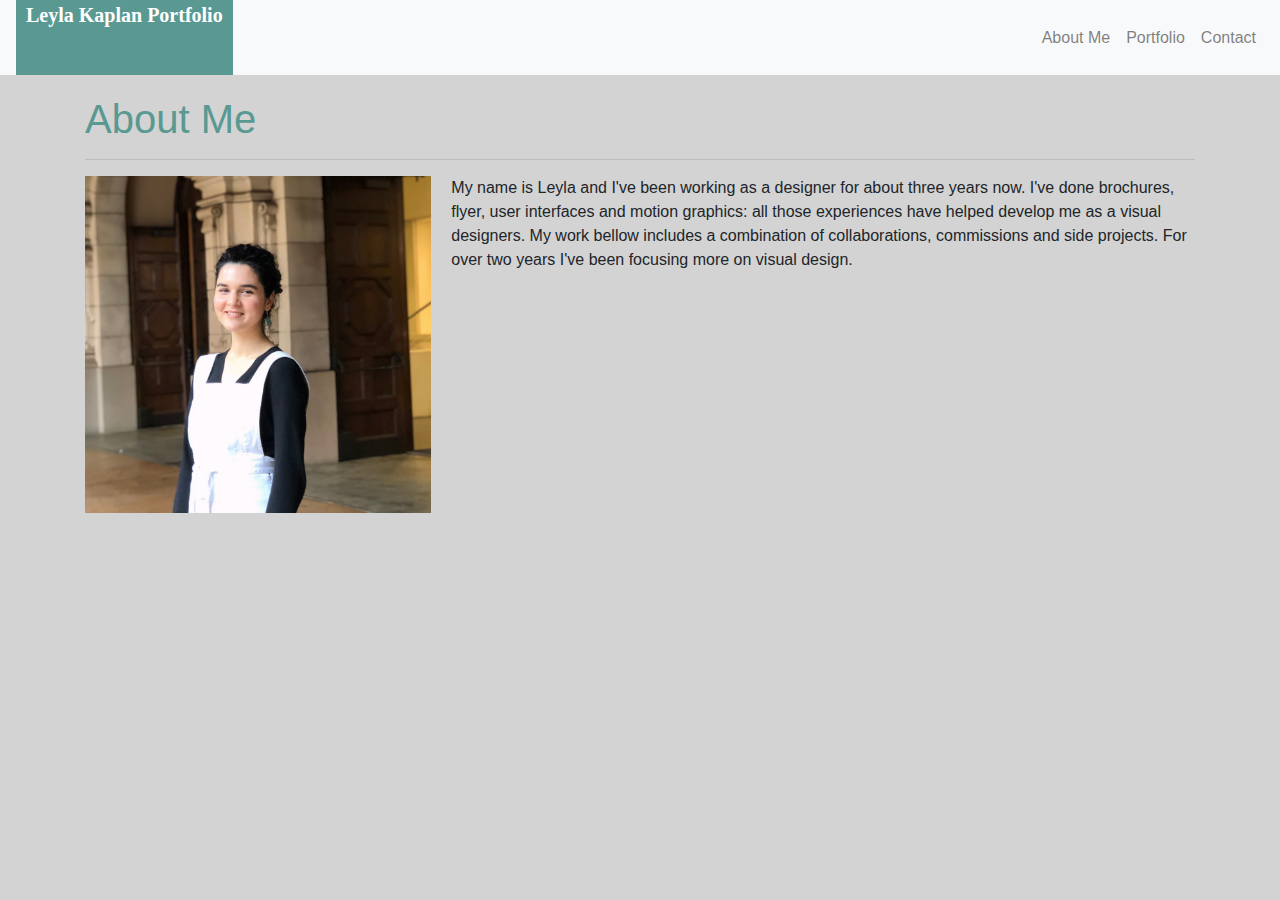
<file: index.html>
<!DOCTYPE html>
<html>

<head>
    <title>My responsive portfolio</title>
    <link rel="stylesheet" href="https://stackpath.bootstrapcdn.com/bootstrap/4.3.1/css/bootstrap.min.css"
        integrity="sha384-ggOyR0iXCbMQv3Xipma34MD+dH/1fQ784/j6cY/iJTQUOhcWr7x9JvoRxT2MZw1T" crossorigin="anonymous">

    <link rel="stylesheet" href="style.css" />
</head>

<body>
    <div id="page-container">
        <div id="content-wrap">
            <nav class="navbar navbar-expand-lg navbar-light bg-light">
                <button class="navbar-toggler" type="button" data-toggle="collapse" data-target="#navbarTogglerDemo03"
                    aria-controls="navbarTogglerDemo03" aria-expanded="false" aria-label="Toggle navigation">
                    <span class="navbar-toggler-icon"></span>
                </button> <a class="navName" href="#">Leyla Kaplan Portfolio</a>

                <!-- This is the navbar -->
                <div class="collapse navbar-collapse" id="navbarTogglerDemo03">
                    <ul class="navbar-nav ml-auto">
                        <li class="nav-item">
                            <a class="nav-link" href="index.html">About Me<span class="sr-only">(current)</span></a>
                        </li>
                        <li class="nav-item">
                            <a class="nav-link" href="portfolio.html">Portfolio</a>
                        </li>
                        <li class="nav-item">
                            <a class="nav-link" href="contact.html" tabindex="-1" aria-disabled="true">Contact</a>
                        </li>
                    </ul>
                </div>
            </nav>
            <!-- the main container-->
            <div class="container mainContent">
                <h1>About Me</h1>
                <hr>

                <div class="imgAndTxt">
                    <img class="left" src="me.jpeg">
                    <p>My name is Leyla and I've been working as a designer for about three years now. I've done
                        brochures,
                        flyer, user interfaces and motion graphics: all those experiences have helped develop me as a
                        visual
                        designers. My work bellow includes a combination of collaborations, commissions and side
                        projects.
                        For over two years I've been focusing more on visual design. </p>
                </div>
            </div>
            <!-- Footer -->

        </div>
    </div>
</body>

</body>

</html>
</file>
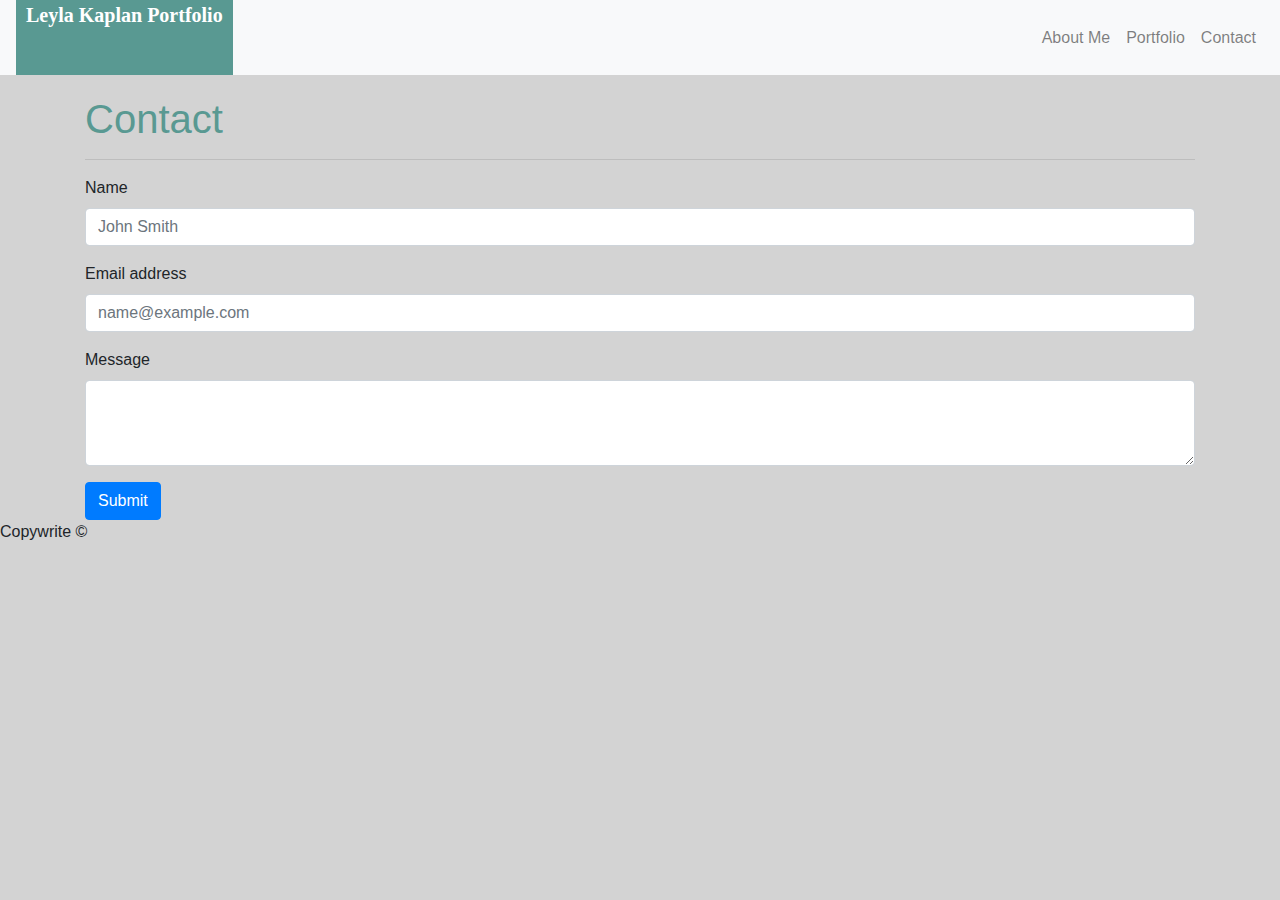
<file: contact.html>
<!DOCTYPE html>
<html>

<head>
    <title>My responsive portfolio</title>
    <link rel="stylesheet" href="https://stackpath.bootstrapcdn.com/bootstrap/4.3.1/css/bootstrap.min.css"
        integrity="sha384-ggOyR0iXCbMQv3Xipma34MD+dH/1fQ784/j6cY/iJTQUOhcWr7x9JvoRxT2MZw1T" crossorigin="anonymous">

    <link rel="stylesheet" href="style.css" />
</head>

<body>
    <nav class="navbar navbar-expand-lg navbar-light bg-light">
        <button class="navbar-toggler" type="button" data-toggle="collapse" data-target="#navbarTogglerDemo03"
            aria-controls="navbarTogglerDemo03" aria-expanded="false" aria-label="Toggle navigation">
            <span class="navbar-toggler-icon"></span>
        </button> <a class="navName" href="#">Leyla Kaplan Portfolio</a>

        <!-- This is the navbar -->
        <div class="collapse navbar-collapse" id="navbarTogglerDemo03">
            <ul class="navbar-nav ml-auto">
                <li class="nav-item">
                    <a class="nav-link" href="index.html">About Me<span class="sr-only">(current)</span></a>
                </li>
                <li class="nav-item">
                    <a class="nav-link" href="portfolio.html">Portfolio</a>
                </li>
                <li class="nav-item">
                    <a class="nav-link" href="#" tabindex="-1" aria-disabled="contact.html">Contact</a>
                </li>
            </ul>
        </div>
    </nav>
    <!-- the main container-->
    <div class="container mainContent">
        <h1>Contact</h1>
        <hr>
        <form>
            <div class="form-group">
                <label for="exampleFormControlInput1">Name</label>
                <input type="name" class="form-control" id="exampleFormControlInput1" placeholder="John Smith">
            </div>
            <div class="form-group">
              <label for="exampleFormControlInput1">Email address</label>
              <input type="email" class="form-control" id="exampleFormControlInput1" placeholder="name@example.com">
            </div>
            <div class="form-group">
              <label for="exampleFormControlTextarea1">Message</label>
              <textarea class="form-control" id="exampleFormControlTextarea1" rows="3"></textarea>
            </div>
          </form>
          <button type="button" class="btn btn-primary">Submit</button>
    </div>
    <!-- Footer -->
    <footer>
        <p>Copywrite &copy;</p>
    </footer>

</body>

</html>
</file>
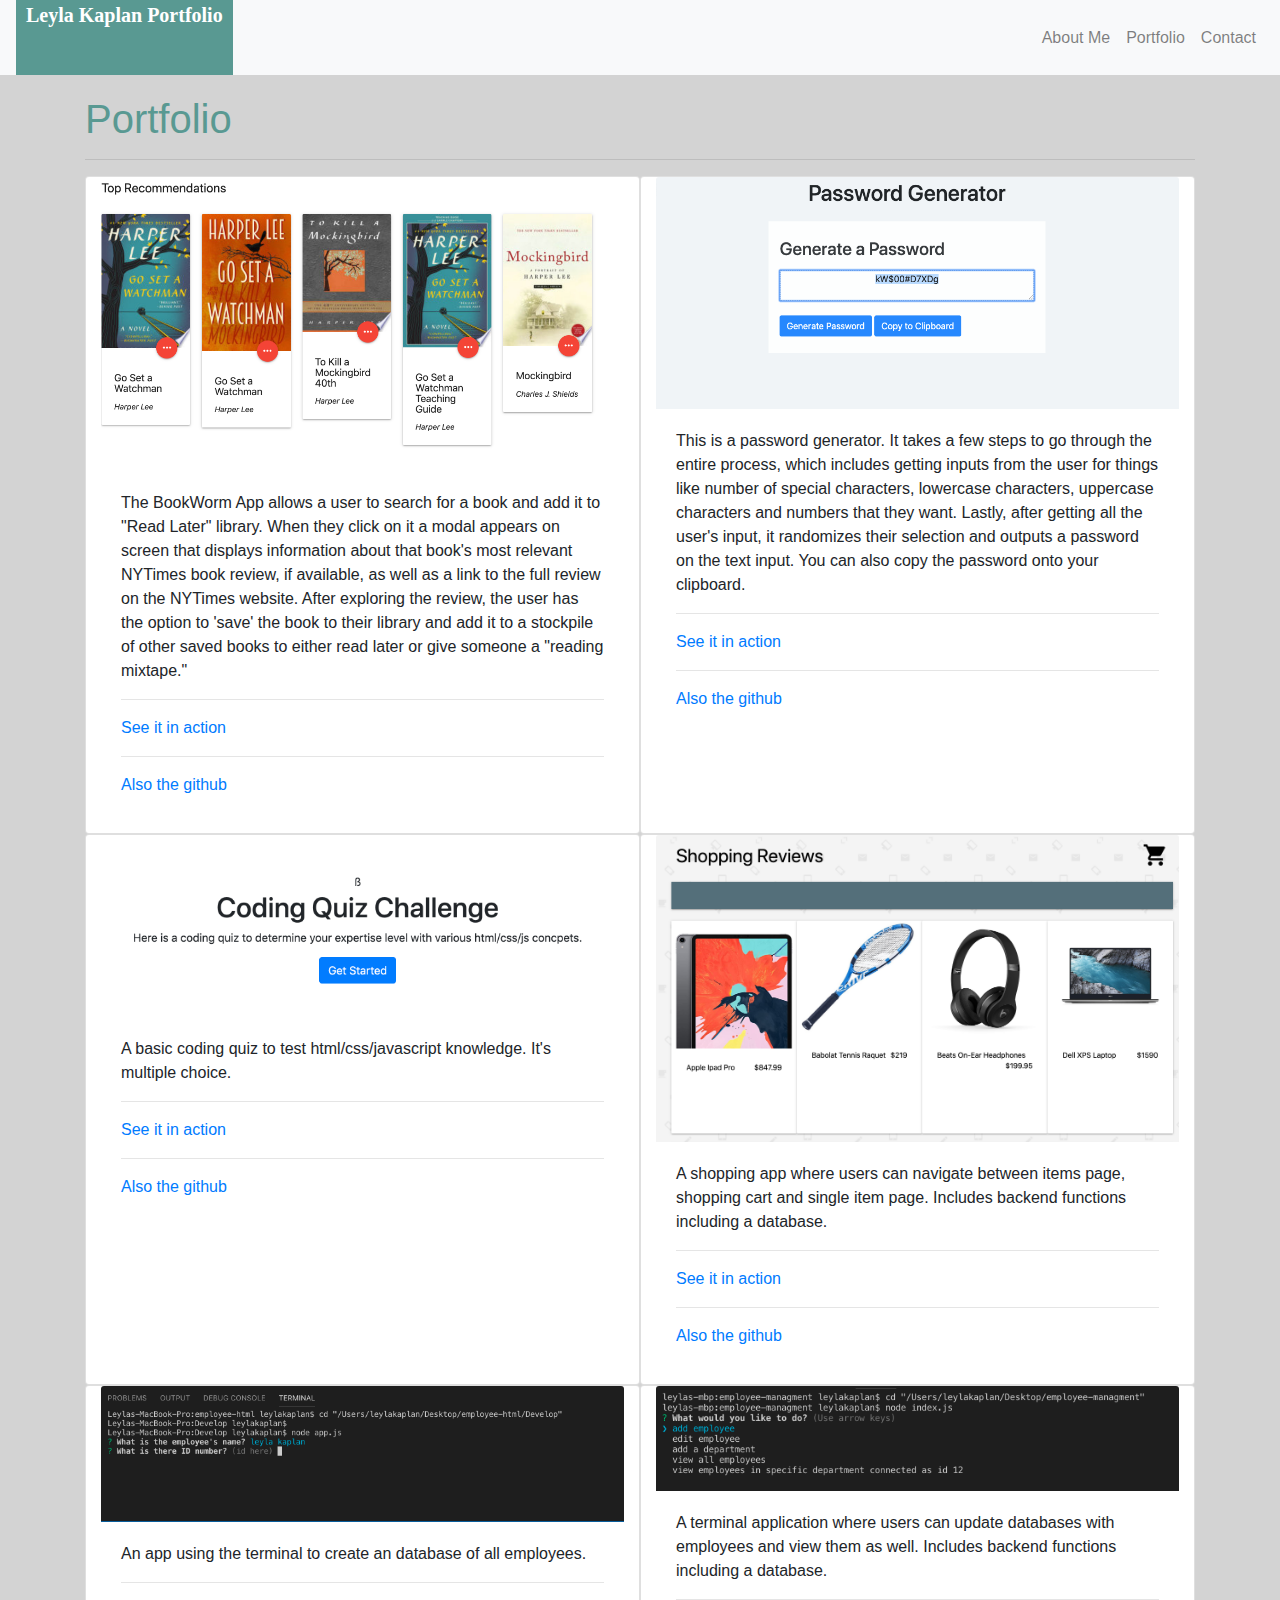
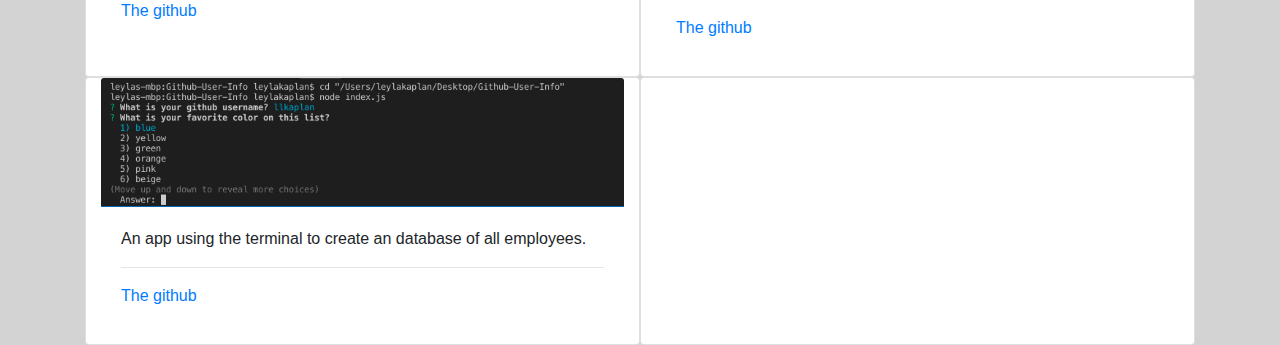
<file: portfolio.html>
<!DOCTYPE html>
<html>

<head>
    <title>My responsive portfolio</title>
    <link rel="stylesheet" href="https://stackpath.bootstrapcdn.com/bootstrap/4.3.1/css/bootstrap.min.css"
        integrity="sha384-ggOyR0iXCbMQv3Xipma34MD+dH/1fQ784/j6cY/iJTQUOhcWr7x9JvoRxT2MZw1T" crossorigin="anonymous">

    <link rel="stylesheet" href="style.css" />
</head>

<body>
    <nav class="navbar navbar-expand-lg navbar-light bg-light">
        <button class="navbar-toggler" type="button" data-toggle="collapse" data-target="#navbarTogglerDemo03"
            aria-controls="navbarTogglerDemo03" aria-expanded="false" aria-label="Toggle navigation">
            <span class="navbar-toggler-icon"></span>
        </button> <a class="navName" href="#">Leyla Kaplan Portfolio</a>

        <!-- This is the navbar -->
        <div class="collapse navbar-collapse" id="navbarTogglerDemo03">
            <ul class="navbar-nav ml-auto">
                <li class="nav-item">
                    <a class="nav-link" href="index.html">About Me <span class="sr-only">(current)</span></a>
                </li>
                <li class="nav-item">
                    <a class="nav-link" href="portfolio.html">Portfolio</a>
                </li>
                <li class="nav-item">
                    <a class="nav-link" href="contact.html" tabindex="-1" aria-disabled="true">Contact</a>
                </li>
            </ul>
        </div>
    </nav>
    <!-- the main container-->
    <div class="container mainContent">
        <h1>Portfolio</h1>
        <hr>
        <div class="container">
            <div class="row">
                <div class="card col-lg-6 col-sm-12" style="width: 18rem;">
                    <img src="bookworm.png" class="card-img-top" alt="bookworm">
                    <div class="card-body">
                        <p class="card-text">The BookWorm App allows a user to search for a book and add it to "Read
                            Later" library. When they click on it a modal appears on screen that displays information
                            about that book's most relevant NYTimes book review, if available, as well as a link to the
                            full review on the NYTimes website. After exploring the review, the user has the option to
                            'save' the book to their library and add it to a stockpile of other saved books to either
                            read later or give someone a "reading mixtape."
                            <hr>
                            <a href="https://llkaplan.github.io/BookWorm/">See it in action</a>
                            <hr>
                            <a href="https://github.com/llkaplan/BookWorm">Also the github</a>
                        </p>
                    </div>
                </div>
                <div class="card col-lg-6 col-sm-12" style="width: 18rem;">
                    <img src="passwordgenerator.png" class="card-img-top" alt="password generator">
                    <div class="card-body">
                        <p class="card-text">This is a password generator. It takes a few steps to go through the entire
                            process, which includes getting inputs from the user for things like number of special
                            characters, lowercase characters, uppercase characters and numbers that they want. Lastly,
                            after getting all the user's input, it randomizes their selection and outputs a password on
                            the text input. You can also copy the password onto your clipboard.
                            <hr>
                            <a href="https://llkaplan.github.io/Password-Generator/">See it in action</a>
                            <hr>
                            <a href="https://github.com/llkaplan/Password-Generator">Also the github</a>
                        </p>
                    </div>
                </div>
            </div>
            <div class="row">
                <div class="card col-lg-6 col-sm-12" style="width: 18rem;">
                    <img src="codingquiz.png" class="card-img-top" alt="coding quiz">
                    <div class="card-body">
                        <p class="card-text">A basic coding quiz to test html/css/javascript knowledge. It's multiple
                            choice.
                            <hr>
                            <a href="https://llkaplan.github.io/coding-quiz/">See it in action</a>
                            <hr>
                            <a href="https://github.com/llkaplan/coding-quiz">Also the github</a>
                        </p>
                    </div>
                </div>
            <div class="card col-lg-6 col-sm-12" style="width: 18rem;">
                <img src="project2.png" class="card-img-top" alt="coding quiz">
                <div class="card-body">
                    <p class="card-text">A shopping app where users can navigate between items page, shopping cart and single item page. Includes backend functions including a database.
                        <hr>
                        <a href="https://rocky-earth-80086.herokuapp.com/">See it in action</a>
                        <hr>
                        <a href="https://github.com/llkaplan/project-2">Also the github</a>
                    </p>
                </div>
            </div>
        </div>
        <div class="row">
            <div class="card col-lg-6 col-sm-12" style="width: 18rem;">
                <img src="employeeapp.png" class="card-img-top" alt="coding quiz">
                <div class="card-body">
                    <p class="card-text">An app using the terminal to create an database of all employees.
                        <hr>
                        <a href="https://github.com/llkaplan/employee-html">The github</a>
                    </p>
                </div>
            </div>
        <div class="card col-lg-6 col-sm-12" style="width: 18rem;">
            <img src="employeemanagement.png" class="card-img-top" alt="coding quiz">
            <div class="card-body">
                <p class="card-text">A terminal application where users can update databases with employees and view them as well. Includes backend functions including a database.
                    <hr>
                    <a href="https://github.com/llkaplan/employee-managment">The github</a>
                </p>
            </div>
        </div>
    </div>
    <div class="row">
        <div class="card col-lg-6 col-sm-12" style="width: 18rem;">
            <img src="Github.png" class="card-img-top" alt="coding quiz">
            <div class="card-body">
                <p class="card-text">An app using the terminal to create an database of all employees.
                    <hr>
                    <a href="https://github.com/llkaplan/Github-User-Info">The github</a>
                </p>
            </div>
        </div>
    <div class="card col-lg-6 col-sm-12" style="width: 18rem;">
    </div>
</div>


        </div>
    </div>
    <!-- Footer -->


</body>

</html>
</file>
<file: style.css>
nav {
    background-color: white;
    height: 75px;
}

.navbar {
 padding-top: 0px;
 padding-bottom: 0px;
}

.container {
    min-height: 400px;
}
.navName {
    background-color: #599992;
    height: 100%;
    padding-left: 10px;
    padding-right: 10px;
    font-family: serif;
    font-size: 20px;
    font-weight: 700;
    color: white;
    
}


body {
    background-color: lightgray;
}

h1 {
    padding-top: 20px;
    color: #599992;
}

.aboutMeContent {
    background-color: white;
    border: .5px solid lightgray;
    margin: 50px;
}

.left {
    width: 33%;
    float: left;
    padding: 0 20px 20px 0;
    }

@media only screen and (max-width: 768px) {
    .left {
        width: 50%;
    }

    .aboutMeContent {
        margin: auto;
        margin-top: 20px;
        margin-bottom: 20px;
        width: 80%;
    }
}

@media only screen and (max-width: 640px) {
    .left {
        width: 100%;
    }

    .aboutMeContent {
        margin: auto;
        margin-top: 20px;
        margin-bottom: 20px;
        width: 95%
    }
}
</file>
